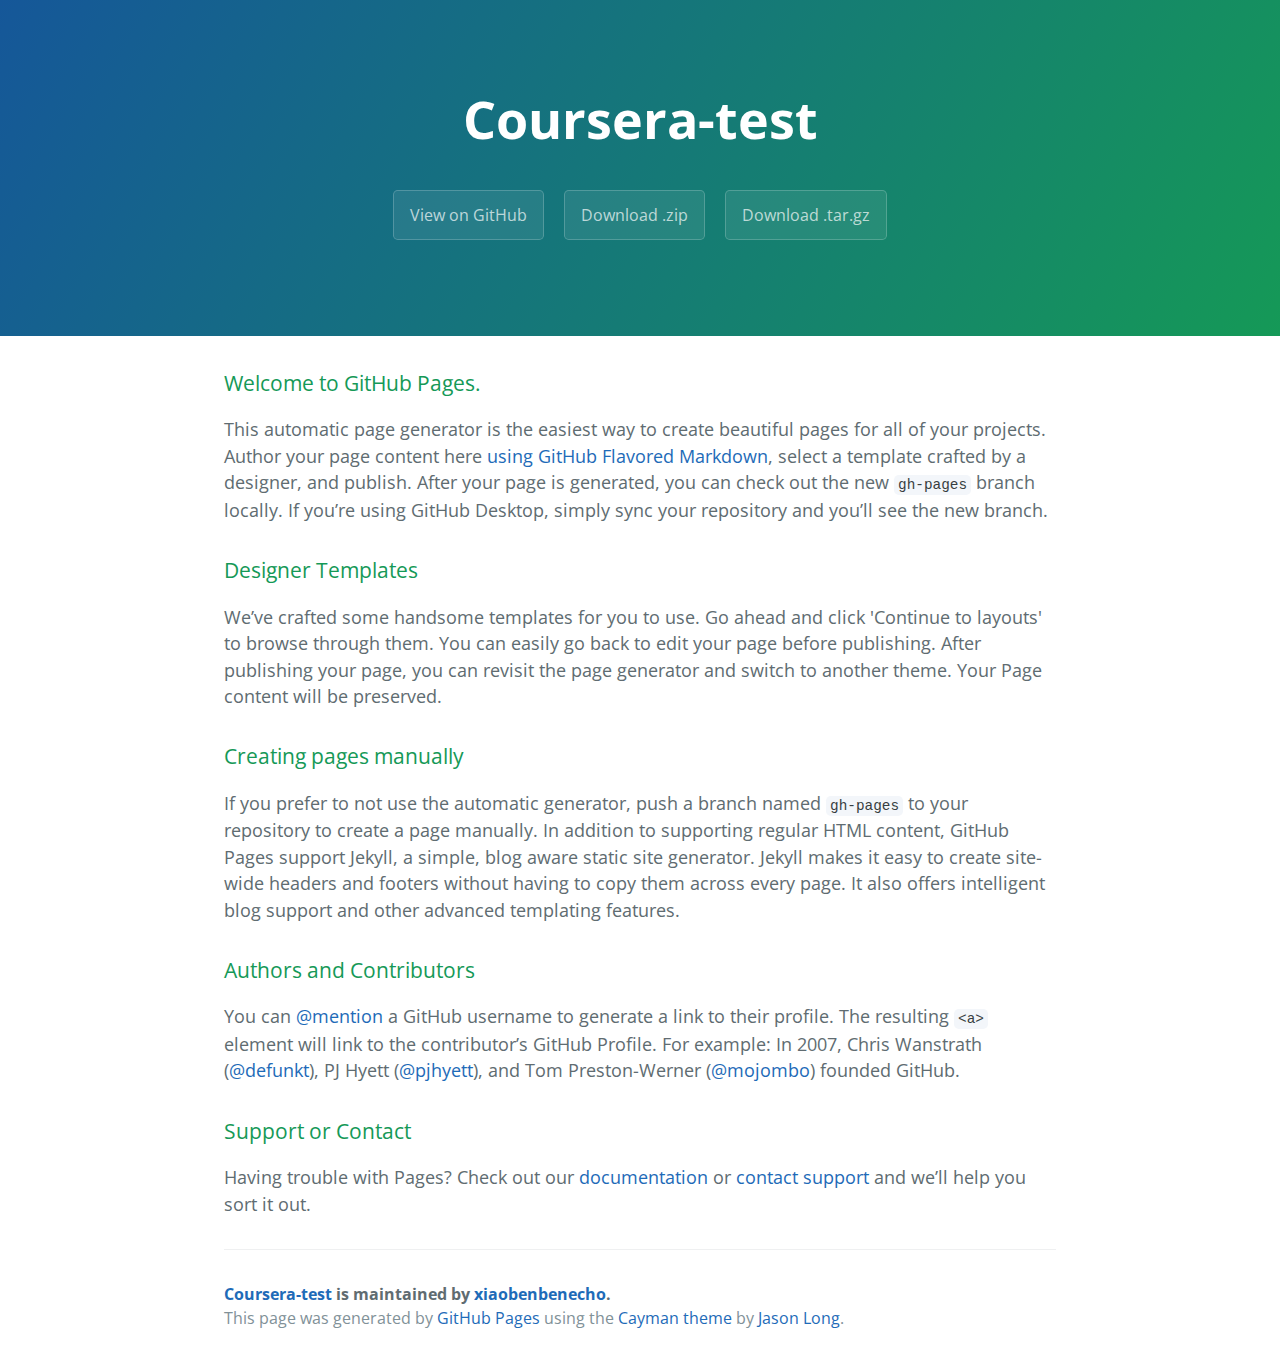
<file: index.html>
<!DOCTYPE html>
<html lang="en-us">
  <head>
    <meta charset="UTF-8">
    <title>Coursera-test by xiaobenbenecho</title>
    <meta name="viewport" content="width=device-width, initial-scale=1">
    <link rel="stylesheet" type="text/css" href="stylesheets/normalize.css" media="screen">
    <link href='https://fonts.googleapis.com/css?family=Open+Sans:400,700' rel='stylesheet' type='text/css'>
    <link rel="stylesheet" type="text/css" href="stylesheets/stylesheet.css" media="screen">
    <link rel="stylesheet" type="text/css" href="stylesheets/github-light.css" media="screen">
  </head>
  <body>
    <section class="page-header">
      <h1 class="project-name">Coursera-test</h1>
      <h2 class="project-tagline"></h2>
      <a href="https://github.com/xiaobenbenecho/coursera-test" class="btn">View on GitHub</a>
      <a href="https://github.com/xiaobenbenecho/coursera-test/zipball/master" class="btn">Download .zip</a>
      <a href="https://github.com/xiaobenbenecho/coursera-test/tarball/master" class="btn">Download .tar.gz</a>
    </section>

    <section class="main-content">
      <h3>
<a id="welcome-to-github-pages" class="anchor" href="#welcome-to-github-pages" aria-hidden="true"><span aria-hidden="true" class="octicon octicon-link"></span></a>Welcome to GitHub Pages.</h3>

<p>This automatic page generator is the easiest way to create beautiful pages for all of your projects. Author your page content here <a href="https://guides.github.com/features/mastering-markdown/">using GitHub Flavored Markdown</a>, select a template crafted by a designer, and publish. After your page is generated, you can check out the new <code>gh-pages</code> branch locally. If you’re using GitHub Desktop, simply sync your repository and you’ll see the new branch.</p>

<h3>
<a id="designer-templates" class="anchor" href="#designer-templates" aria-hidden="true"><span aria-hidden="true" class="octicon octicon-link"></span></a>Designer Templates</h3>

<p>We’ve crafted some handsome templates for you to use. Go ahead and click 'Continue to layouts' to browse through them. You can easily go back to edit your page before publishing. After publishing your page, you can revisit the page generator and switch to another theme. Your Page content will be preserved.</p>

<h3>
<a id="creating-pages-manually" class="anchor" href="#creating-pages-manually" aria-hidden="true"><span aria-hidden="true" class="octicon octicon-link"></span></a>Creating pages manually</h3>

<p>If you prefer to not use the automatic generator, push a branch named <code>gh-pages</code> to your repository to create a page manually. In addition to supporting regular HTML content, GitHub Pages support Jekyll, a simple, blog aware static site generator. Jekyll makes it easy to create site-wide headers and footers without having to copy them across every page. It also offers intelligent blog support and other advanced templating features.</p>

<h3>
<a id="authors-and-contributors" class="anchor" href="#authors-and-contributors" aria-hidden="true"><span aria-hidden="true" class="octicon octicon-link"></span></a>Authors and Contributors</h3>

<p>You can <a href="https://help.github.com/articles/basic-writing-and-formatting-syntax/#mentioning-users-and-teams" class="user-mention">@mention</a> a GitHub username to generate a link to their profile. The resulting <code>&lt;a&gt;</code> element will link to the contributor’s GitHub Profile. For example: In 2007, Chris Wanstrath (<a href="https://github.com/defunkt" class="user-mention">@defunkt</a>), PJ Hyett (<a href="https://github.com/pjhyett" class="user-mention">@pjhyett</a>), and Tom Preston-Werner (<a href="https://github.com/mojombo" class="user-mention">@mojombo</a>) founded GitHub.</p>

<h3>
<a id="support-or-contact" class="anchor" href="#support-or-contact" aria-hidden="true"><span aria-hidden="true" class="octicon octicon-link"></span></a>Support or Contact</h3>

<p>Having trouble with Pages? Check out our <a href="https://help.github.com/pages">documentation</a> or <a href="https://github.com/contact">contact support</a> and we’ll help you sort it out.</p>

      <footer class="site-footer">
        <span class="site-footer-owner"><a href="https://github.com/xiaobenbenecho/coursera-test">Coursera-test</a> is maintained by <a href="https://github.com/xiaobenbenecho">xiaobenbenecho</a>.</span>

        <span class="site-footer-credits">This page was generated by <a href="https://pages.github.com">GitHub Pages</a> using the <a href="https://github.com/jasonlong/cayman-theme">Cayman theme</a> by <a href="https://twitter.com/jasonlong">Jason Long</a>.</span>
      </footer>

    </section>

  
  </body>
</html>
</file>
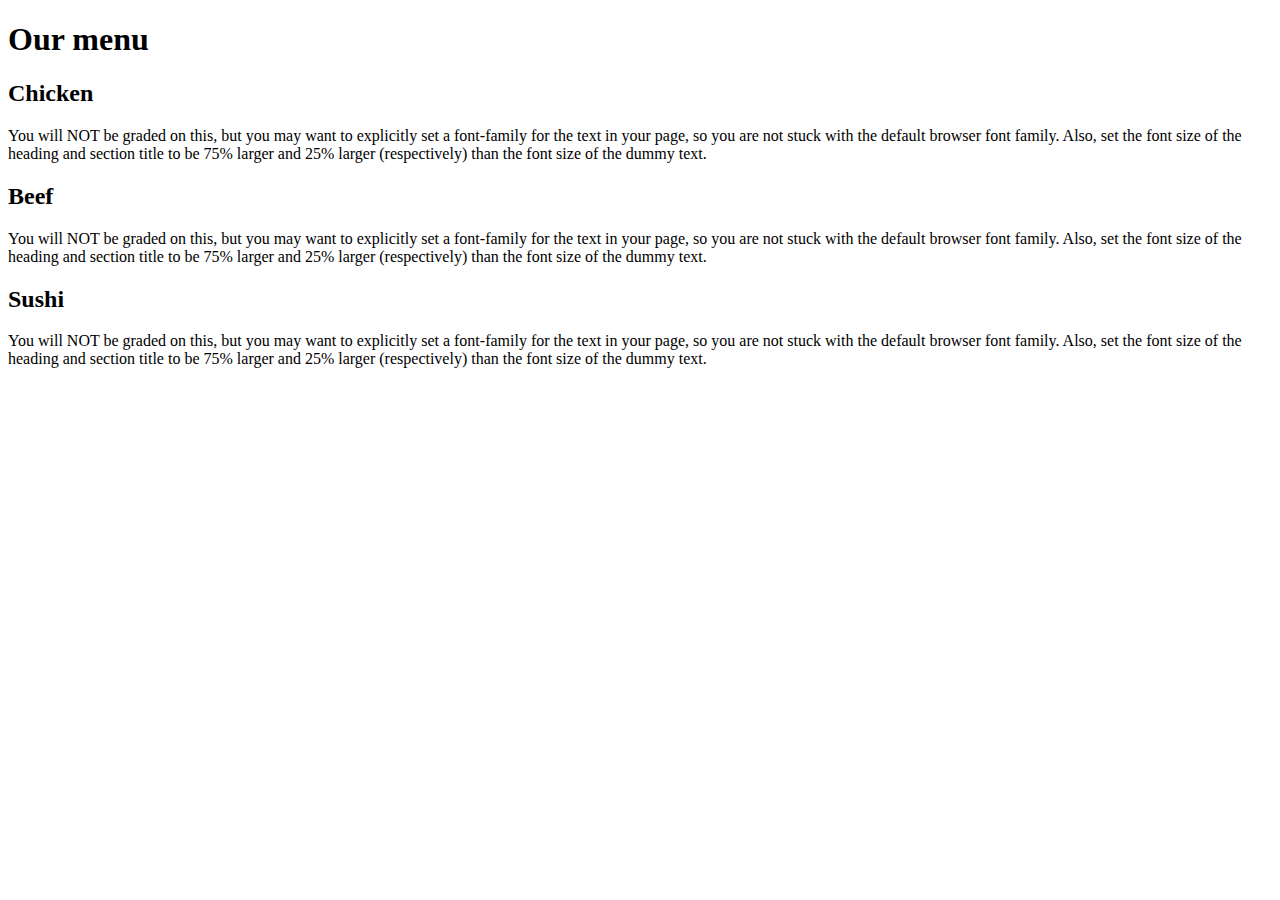
<file: module2_solution/index.html>
<!DOCTYPE html>
<head>
<link rel="stylesheet" type="module2_solution/css" href="css/stylesheet.css">
<meta charset="utf-8">
<meta name="viewport" content="width=device-width, initial-scale=1">
</head>


<body>
<h1>Our menu</h1>


 <div class="row">
    
    <div  class="col-lg-4 col-md-6"> 
    <div class="block">
    <h2 class = "h21">Chicken</h2>
    <p>You will NOT be graded on this, but you may want to explicitly set a font-family for the text in your page, so you are not stuck with the default browser font family. Also, set the font size of the heading and section title to be 75% larger and 25% larger (respectively) than the font size of the dummy text.</p></div>
    </div>
    
    <div class="col-lg-4 col-md-6"> 
    <div class="block">
    <h2 class = "h22">Beef</h2>
    <p>You will NOT be graded on this, but you may want to explicitly set a font-family for the text in your page, so you are not stuck with the default browser font family. Also, set the font size of the heading and section title to be 75% larger and 25% larger (respectively) than the font size of the dummy text.</p></div>
    </div>
    
    <div class="col-lg-4 col-md-12">
    <div class="block">
    <h2 class = "h23">Sushi</h2>
    <p>You will NOT be graded on this, but you may want to explicitly set a font-family for the text in your page, so you are not stuck with the default browser font family. Also, set the font size of the heading and section title to be 75% larger and 25% larger (respectively) than the font size of the dummy text.</p></div>
    </div>
    
 </div>

</body>
</html>
</file>
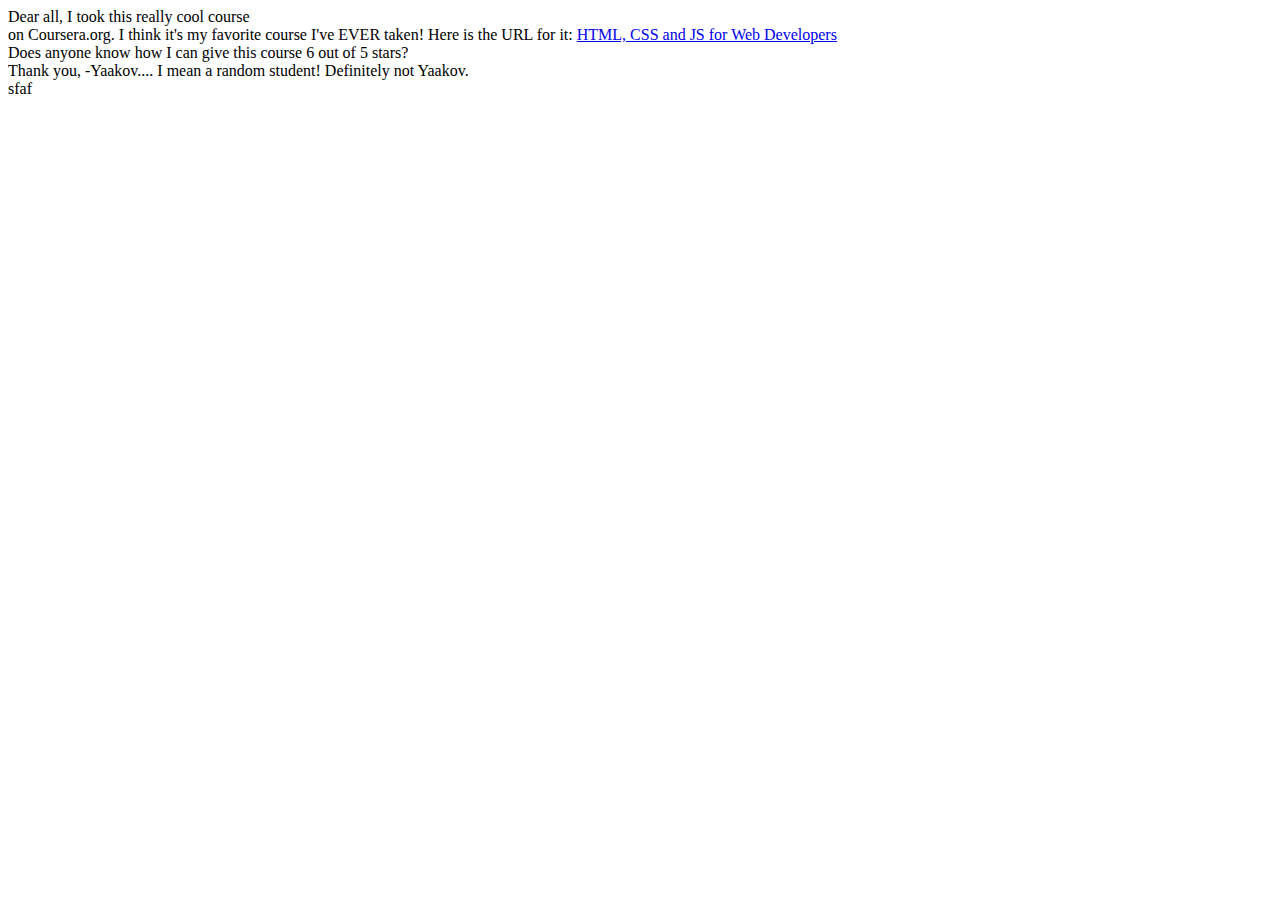
<file: site/index.html>
<!DOCTYPE html>
<div>Dear all,
<span>I took this really cool course
</span></div>
<span>on Coursera.org. I think it's
my favorite course I've EVER taken!
Here is the URL for it:
</span>
<a href="...">HTML, CSS and JS for Web Developers</a>
<div>
Does anyone know how I can give this course 6
out of 5 stars?
</div>
<div>
Thank you,
-Yaakov.... I mean a random student! Definitely not Yaakov.
</div>
<a> sfaf</a>
</html>
</file>
<file: stylesheets/stylesheet.css>
* {
  box-sizing: border-box; }

body {
  padding: 0;
  margin: 0;
  font-family: "Open Sans", "Helvetica Neue", Helvetica, Arial, sans-serif;
  font-size: 16px;
  line-height: 1.5;
  color: #606c71; }

a {
  color: #1e6bb8;
  text-decoration: none; }
  a:hover {
    text-decoration: underline; }

.btn {
  display: inline-block;
  margin-bottom: 1rem;
  color: rgba(255, 255, 255, 0.7);
  background-color: rgba(255, 255, 255, 0.08);
  border-color: rgba(255, 255, 255, 0.2);
  border-style: solid;
  border-width: 1px;
  border-radius: 0.3rem;
  transition: color 0.2s, background-color 0.2s, border-color 0.2s; }
  .btn + .btn {
    margin-left: 1rem; }

.btn:hover {
  color: rgba(255, 255, 255, 0.8);
  text-decoration: none;
  background-color: rgba(255, 255, 255, 0.2);
  border-color: rgba(255, 255, 255, 0.3); }

@media screen and (min-width: 64em) {
  .btn {
    padding: 0.75rem 1rem; } }

@media screen and (min-width: 42em) and (max-width: 64em) {
  .btn {
    padding: 0.6rem 0.9rem;
    font-size: 0.9rem; } }

@media screen and (max-width: 42em) {
  .btn {
    display: block;
    width: 100%;
    padding: 0.75rem;
    font-size: 0.9rem; }
    .btn + .btn {
      margin-top: 1rem;
      margin-left: 0; } }

.page-header {
  color: #fff;
  text-align: center;
  background-color: #159957;
  background-image: linear-gradient(120deg, #155799, #159957); }

@media screen and (min-width: 64em) {
  .page-header {
    padding: 5rem 6rem; } }

@media screen and (min-width: 42em) and (max-width: 64em) {
  .page-header {
    padding: 3rem 4rem; } }

@media screen and (max-width: 42em) {
  .page-header {
    padding: 2rem 1rem; } }

.project-name {
  margin-top: 0;
  margin-bottom: 0.1rem; }

@media screen and (min-width: 64em) {
  .project-name {
    font-size: 3.25rem; } }

@media screen and (min-width: 42em) and (max-width: 64em) {
  .project-name {
    font-size: 2.25rem; } }

@media screen and (max-width: 42em) {
  .project-name {
    font-size: 1.75rem; } }

.project-tagline {
  margin-bottom: 2rem;
  font-weight: normal;
  opacity: 0.7; }

@media screen and (min-width: 64em) {
  .project-tagline {
    font-size: 1.25rem; } }

@media screen and (min-width: 42em) and (max-width: 64em) {
  .project-tagline {
    font-size: 1.15rem; } }

@media screen and (max-width: 42em) {
  .project-tagline {
    font-size: 1rem; } }

.main-content :first-child {
  margin-top: 0; }
.main-content img {
  max-width: 100%; }
.main-content h1, .main-content h2, .main-content h3, .main-content h4, .main-content h5, .main-content h6 {
  margin-top: 2rem;
  margin-bottom: 1rem;
  font-weight: normal;
  color: #159957; }
.main-content p {
  margin-bottom: 1em; }
.main-content code {
  padding: 2px 4px;
  font-family: Consolas, "Liberation Mono", Menlo, Courier, monospace;
  font-size: 0.9rem;
  color: #383e41;
  background-color: #f3f6fa;
  border-radius: 0.3rem; }
.main-content pre {
  padding: 0.8rem;
  margin-top: 0;
  margin-bottom: 1rem;
  font: 1rem Consolas, "Liberation Mono", Menlo, Courier, monospace;
  color: #567482;
  word-wrap: normal;
  background-color: #f3f6fa;
  border: solid 1px #dce6f0;
  border-radius: 0.3rem; }
  .main-content pre > code {
    padding: 0;
    margin: 0;
    font-size: 0.9rem;
    color: #567482;
    word-break: normal;
    white-space: pre;
    background: transparent;
    border: 0; }
.main-content .highlight {
  margin-bottom: 1rem; }
  .main-content .highlight pre {
    margin-bottom: 0;
    word-break: normal; }
.main-content .highlight pre, .main-content pre {
  padding: 0.8rem;
  overflow: auto;
  font-size: 0.9rem;
  line-height: 1.45;
  border-radius: 0.3rem; }
.main-content pre code, .main-content pre tt {
  display: inline;
  max-width: initial;
  padding: 0;
  margin: 0;
  overflow: initial;
  line-height: inherit;
  word-wrap: normal;
  background-color: transparent;
  border: 0; }
  .main-content pre code:before, .main-content pre code:after, .main-content pre tt:before, .main-content pre tt:after {
    content: normal; }
.main-content ul, .main-content ol {
  margin-top: 0; }
.main-content blockquote {
  padding: 0 1rem;
  margin-left: 0;
  color: #819198;
  border-left: 0.3rem solid #dce6f0; }
  .main-content blockquote > :first-child {
    margin-top: 0; }
  .main-content blockquote > :last-child {
    margin-bottom: 0; }
.main-content table {
  display: block;
  width: 100%;
  overflow: auto;
  word-break: normal;
  word-break: keep-all; }
  .main-content table th {
    font-weight: bold; }
  .main-content table th, .main-content table td {
    padding: 0.5rem 1rem;
    border: 1px solid #e9ebec; }
.main-content dl {
  padding: 0; }
  .main-content dl dt {
    padding: 0;
    margin-top: 1rem;
    font-size: 1rem;
    font-weight: bold; }
  .main-content dl dd {
    padding: 0;
    margin-bottom: 1rem; }
.main-content hr {
  height: 2px;
  padding: 0;
  margin: 1rem 0;
  background-color: #eff0f1;
  border: 0; }

@media screen and (min-width: 64em) {
  .main-content {
    max-width: 64rem;
    padding: 2rem 6rem;
    margin: 0 auto;
    font-size: 1.1rem; } }

@media screen and (min-width: 42em) and (max-width: 64em) {
  .main-content {
    padding: 2rem 4rem;
    font-size: 1.1rem; } }

@media screen and (max-width: 42em) {
  .main-content {
    padding: 2rem 1rem;
    font-size: 1rem; } }

.site-footer {
  padding-top: 2rem;
  margin-top: 2rem;
  border-top: solid 1px #eff0f1; }

.site-footer-owner {
  display: block;
  font-weight: bold; }

.site-footer-credits {
  color: #819198; }

@media screen and (min-width: 64em) {
  .site-footer {
    font-size: 1rem; } }

@media screen and (min-width: 42em) and (max-width: 64em) {
  .site-footer {
    font-size: 1rem; } }

@media screen and (max-width: 42em) {
  .site-footer {
    font-size: 0.9rem; } }
</file>
<file: stylesheets/github-light.css>
/*
   Copyright 2014 GitHub Inc.

   Licensed under the Apache License, Version 2.0 (the "License");
   you may not use this file except in compliance with the License.
   You may obtain a copy of the License at

       http://www.apache.org/licenses/LICENSE-2.0

   Unless required by applicable law or agreed to in writing, software
   distributed under the License is distributed on an "AS IS" BASIS,
   WITHOUT WARRANTIES OR CONDITIONS OF ANY KIND, either express or implied.
   See the License for the specific language governing permissions and
   limitations under the License.

*/

.pl-c /* comment */ {
  color: #969896;
}

.pl-c1      /* constant, markup.raw, meta.diff.header, meta.module-reference, meta.property-name, support, support.constant, support.variable, variable.other.constant */,
.pl-s .pl-v /* string variable */ {
  color: #0086b3;
}

.pl-e  /* entity */,
.pl-en /* entity.name */ {
  color: #795da3;
}

.pl-s .pl-s1 /* string source */,
.pl-smi      /* storage.modifier.import, storage.modifier.package, storage.type.java, variable.other, variable.parameter.function */ {
  color: #333;
}

.pl-ent /* entity.name.tag */ {
  color: #63a35c;
}

.pl-k /* keyword, storage, storage.type */ {
  color: #a71d5d;
}

.pl-pds              /* punctuation.definition.string, string.regexp.character-class */,
.pl-s                /* string */,
.pl-s .pl-pse .pl-s1 /* string punctuation.section.embedded source */,
.pl-sr               /* string.regexp */,
.pl-sr .pl-cce       /* string.regexp constant.character.escape */,
.pl-sr .pl-sra       /* string.regexp string.regexp.arbitrary-repitition */,
.pl-sr .pl-sre       /* string.regexp source.ruby.embedded */ {
  color: #183691;
}

.pl-v /* variable */ {
  color: #ed6a43;
}

.pl-id /* invalid.deprecated */ {
  color: #b52a1d;
}

.pl-ii /* invalid.illegal */ {
  background-color: #b52a1d;
  color: #f8f8f8;
}

.pl-sr .pl-cce /* string.regexp constant.character.escape */ {
  color: #63a35c;
  font-weight: bold;
}

.pl-ml /* markup.list */ {
  color: #693a17;
}

.pl-mh        /* markup.heading */,
.pl-mh .pl-en /* markup.heading entity.name */,
.pl-ms        /* meta.separator */ {
  color: #1d3e81;
  font-weight: bold;
}

.pl-mq /* markup.quote */ {
  color: #008080;
}

.pl-mi /* markup.italic */ {
  color: #333;
  font-style: italic;
}

.pl-mb /* markup.bold */ {
  color: #333;
  font-weight: bold;
}

.pl-md /* markup.deleted, meta.diff.header.from-file */ {
  background-color: #ffecec;
  color: #bd2c00;
}

.pl-mi1 /* markup.inserted, meta.diff.header.to-file */ {
  background-color: #eaffea;
  color: #55a532;
}

.pl-mdr /* meta.diff.range */ {
  color: #795da3;
  font-weight: bold;
}

.pl-mo /* meta.output */ {
  color: #1d3e81;
}
</file>
<file: module2_solution/css/stylesheet.css>
/********** Base styles **********/
* {
  box-sizing: border-box;
  font-family: Helvetica arial;
  margin:0px;
  padding:0px;
}


h1 {
  margin-top: 30px;
  margin-bottom:20px;
  font-size: 1.75em;
  text-align: center;
}

/* Simple Responsive Framework. */
.row {
	margin:10px;
}



.block{
    position: relative;
    background-color: grey;
    border: 1px solid black;
    /*height: 150px;*/
    margin: 0px 10px 20px 10px;
}




h2{
	float:right;
	width: 35%;
	height:25px;
	border: 1px solid black;
	position: relative;
	margin-right: 0px;
	margin-top: 0px
	background-color:red;
	font-size: 1.25em;
	text-align: center;
}

.h21{
	background-color:#c4b09b;
}

.h22{
	background-color:#ffffb3;
}
.h23{
	background-color:pink;
}

p {
	clear:both;
    color: black;
}



/********** Large devices only *********/
@media (min-width: 992px) {
  .col-lg-1, .col-lg-2, .col-lg-3, .col-lg-4, .col-lg-5, .col-lg-6, .col-lg-7, .col-lg-8, .col-lg-9, .col-lg-10, .col-lg-11, .col-lg-12 {
    float: left;
  }
  .col-lg-1 {
    width: 8.33%;
  }
  .col-lg-2 {
    width: 16.66%;
  }
  .col-lg-3 {
    width: 25%;
  }
  .col-lg-4 {
    width: 33.33%;
  }
  .col-lg-5 {
    width: 41.66%;
  }
  .col-lg-6 {
    width: 50%;
  }
  .col-lg-7 {
    width: 58.33%;
  }
  .col-lg-8 {
    width: 66.66%;
  }
  .col-lg-9 {
    width: 74.99%;
  }
  .col-lg-10 {
    width: 83.33%;
  }
  .col-lg-11 {
    width: 91.66%;
  }
  .col-lg-12 {
    width: 100%;
  }
}

/********** Medium devices only **********/
@media (min-width: 768px) and (max-width: 991px) {
  .col-md-1, .col-md-2, .col-md-3, .col-md-4, .col-md-5, .col-md-6, .col-md-7, .col-md-8, .col-md-9, .col-md-10, .col-md-11, .col-md-12 {
    float: left;
  }
  .col-md-1 {
    width: 8.33%;
  }
  .col-md-2 {
    width: 16.66%;
  }
  .col-md-3 {
    width: 25%;
  }
  .col-md-4 {
    width: 33.33%;
  }
  .col-md-5 {
    width: 41.66%;
  }
  .col-md-6 {
    width: 50%;
  }
  .col-md-7 {
    width: 58.33%;
  }
  .col-md-8 {
    width: 66.66%;
  }
  .col-md-9 {
    width: 74.99%;
  }
  .col-md-10 {
    width: 83.33%;
  }
  .col-md-11 {
    width: 91.66%;
  }
  .col-md-12 {
    width: 100%;
  }
}



<
</file>
